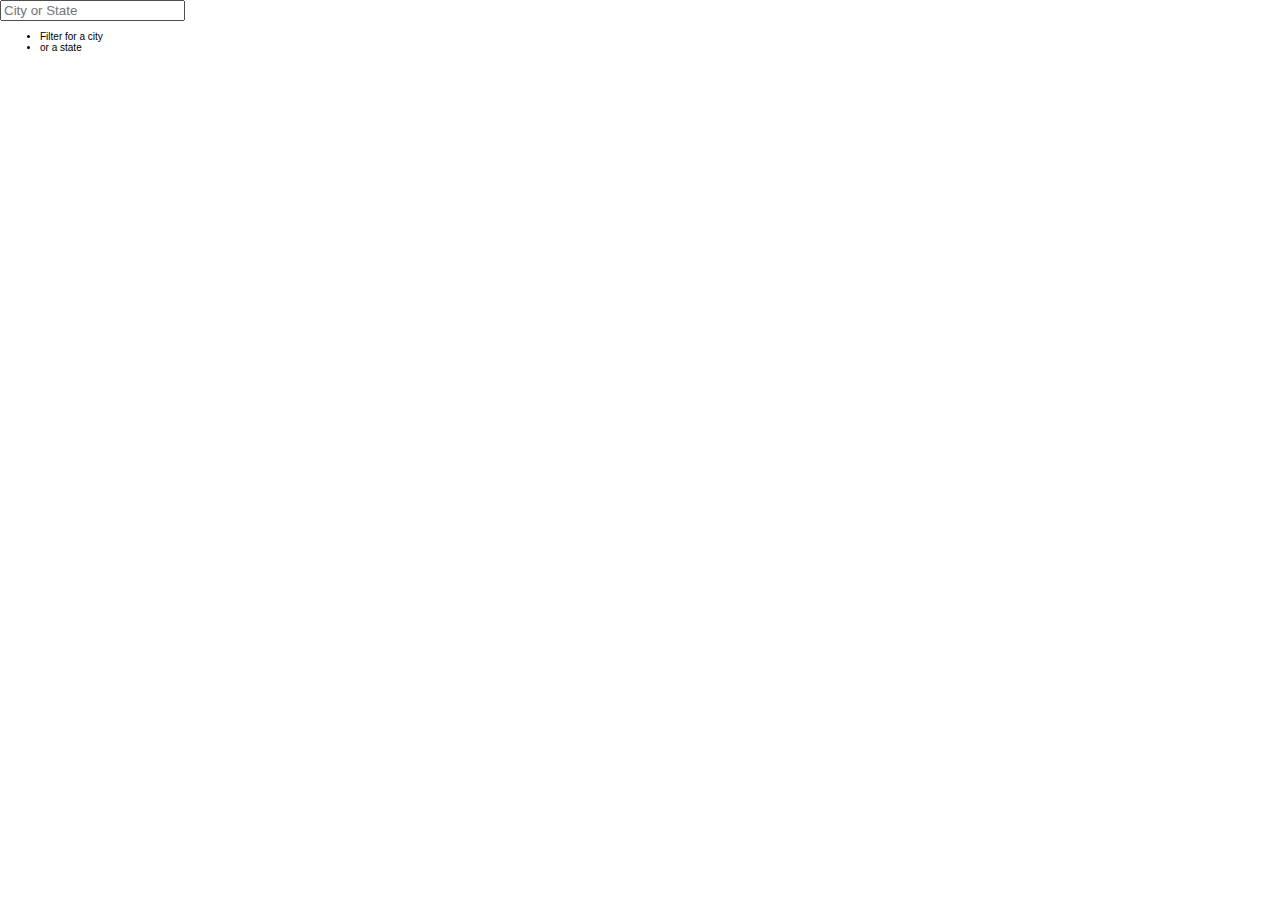
<file: index.html>
<!DOCTYPE html>
<html lang="en">
<head>
  <meta charset="UTF-8">
  <title>Type Ahead 👀</title>
  <link rel="stylesheet" href="style.css">
</head>
<body>

  <form class="search-form">
    <input type="text" class="search" placeholder="City or State">
    <ul class="suggestions">
      <li>Filter for a city</li>
      <li>or a state</li>
    </ul>
  </form>
<script>
const endpoint = 'https://gist.githubusercontent.com/Miserlou/c5cd8364bf9b2420bb29/raw/2bf258763cdddd704f8ffd3ea9a3e81d25e2c6f6/cities.json';

const cities = [];
fetch(endpoint)
  .then(blob => blob.json())
  .then(data => cities.push(...data));

function findMatches(wordToMatch, cities) {
  return cities.filter(place => {
    // here we need to figure out if the city or state matches what was searched
    const regex = new RegExp(wordToMatch, 'gi');
    return place.city.match(regex) || place.state.match(regex)
  });
}

function numberWithCommas(x) {
  return x.toString().replace(/\B(?=(\d{3})+(?!\d))/g, ',');
}

function displayMatches() {
  const matchArray = findMatches(this.value, cities);
  const html = matchArray.map(place => {
    const regex = new RegExp(this.value, 'gi');
    const cityName = place.city.replace(regex, `<span class="hl">${this.value}</span>`);
    const stateName = place.state.replace(regex, `<span class="hl">${this.value}</span>`);
    return `
      <li>
        <span class="name">${cityName}, ${stateName}</span>
        <span class="population">${numberWithCommas(place.population)}</span>
      </li>
    `;
  }).join('');
  suggestions.innerHTML = html;
}

const searchInput = document.querySelector('.search');
const suggestions = document.querySelector('.suggestions');

searchInput.addEventListener('change', displayMatches);
searchInput.addEventListener('keyup', displayMatches);

</script>
  </body>
</html>
</file>
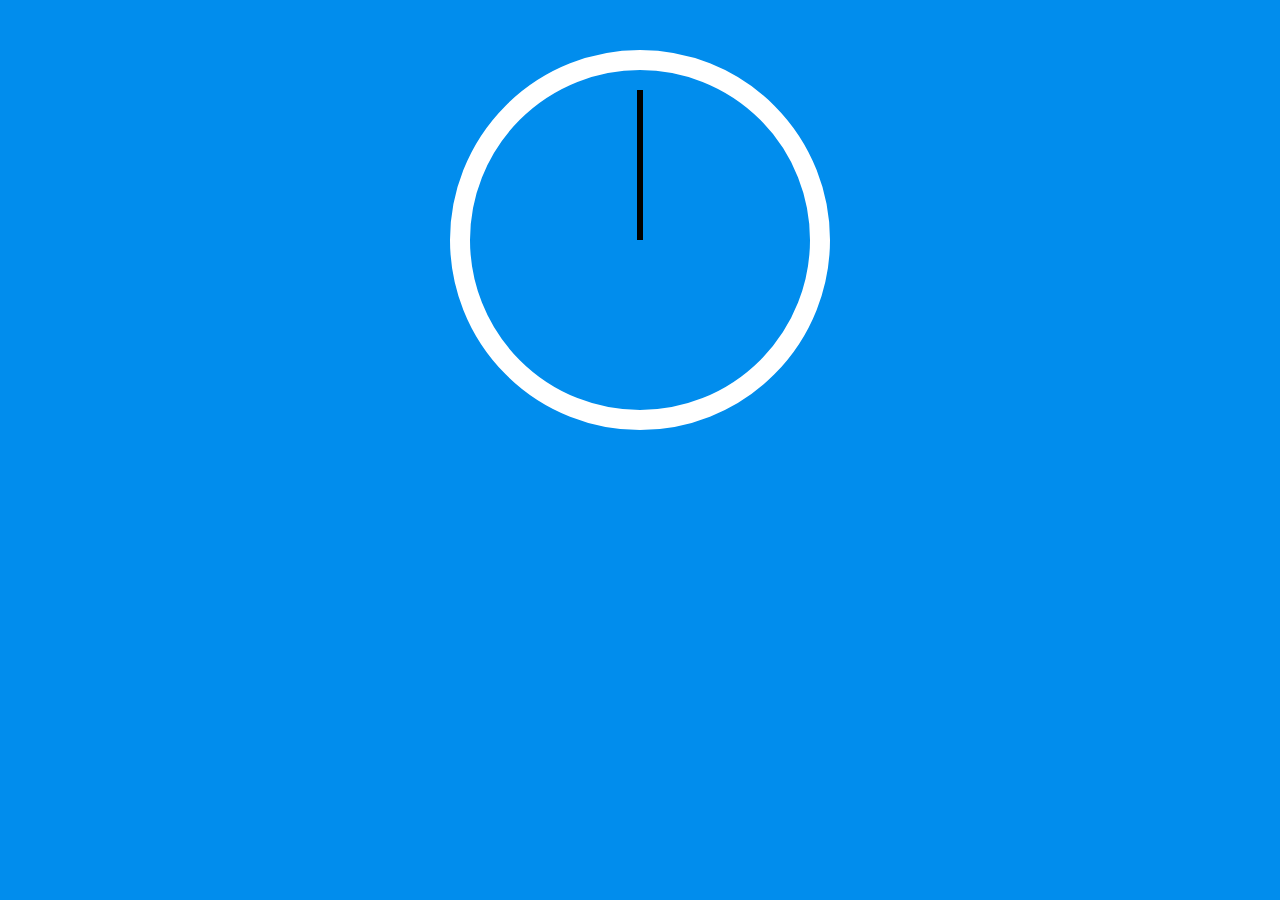
<file: CSS clock/index.html>
<!DOCTYPE html>
<html lang="en">
<head>
    <meta charset="UTF-8">
    <title>Js + CSS Clock</title>
</head>
<body>


    <div class="clock">
        <div class="clock-face">
            <div class="hand hour-hand"></div>
            <div class="hand minute-hand"></div>
            <div class="hand second-hand"></div>
        </div>
     </div>

<style>
    html {
        background:#018DED url(http://unsplash.it/1500/1000?image=881&blur=50);
        background-size: cover;
        font-family: 'helvetica neue';
        text-align: center;
        font-size: 10px;
    }

    body {
        margin: 0;
        font-size: 2rem;
        display: flex;
        flex: 1;
        min-height: 100vh;
    }

    .clock {
        width: 30rem;
        height: 30rem;
        border: 20px solid white;
        border-radius: 50%;
        margin: 50px auto;
        position: relative;
        padding: 2rem;
        box-shadow:
        0 0 0 4px rgba(0,0,0,0.1),
        inset 0 0 0 3px #EFEFEF,
        inset 0 0 10px black
        0 0 10px rgba(0,0,0,0.2);
    }

    .clock-face {
        position: relative;
        width: 100%;
        height: 100%;
        transform: translateY(-3px);
    }

    .hand {
        width: 50%;
        height: 6px;
        background: black;
        position: absolute;
        top: 50%;
        transform-origin: 100%;
        transform: rotate(90deg);
        transition: all 0.05s; 
        transition-timing-function: cubic-bezier(0.1, 2.7, 0.58,1);
    }
</style>

<script>
        const secondHand = document.querySelector('.second-hand');
        const minsHand = document.querySelector('.min-hand');
        const hourHand = document.querySelector('.hour-hand');
    
    function setDate() {
        const now = new Date();

    const seconds = now.getSeconds();
    const secondsDegrees = ((seconds / 60) * 360) + 90;
    secondHand.style.transform = `rotate(${secondsDegrees}deg)`;
   
   
        const mins = now.getMinutes();
        const minsDegrees = ((mins / 60) * 360) + ((seconds/60)*6) + 90;
        minsHand.style.transform = `rotate(${minsDegrees}deg)`;

        const hour = now.getHours();
        const hourDegrees = ((hour / 12) * 360) + ((mins/60)*30) + 90;
        hourHand.style.transform = `rotate(${hourDegrees}deg)`;
    }

    setInterval(setDate,1000);
    setDate;
</script>
</body>
</html>
</file>
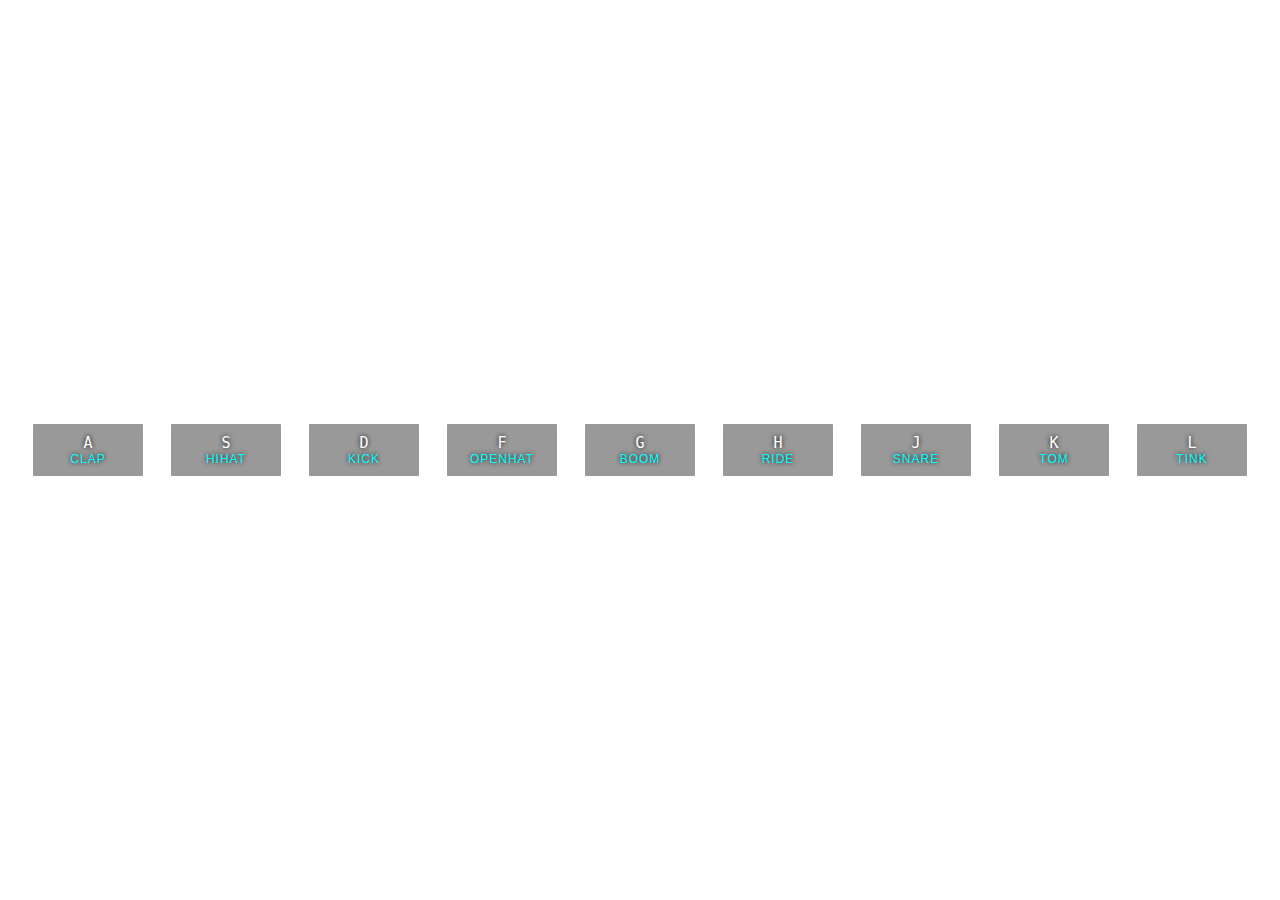
<file: Drum kit/index.html>
<DOCTYPE.html>
<html lang="eng">
<head>
    <meta charset="UTF-8">
    <title>John's JS DrumKit</title>
    <link rel="stylesheet" href="style.css">
</head>
<body>


    <div class="keys">
       
        <div data-key="65" class="key">
            <kbd>A</kbd>
            <span class="sound">clap</span>
        </div>
        <div data-key="83" class="key">
             <kbd>S</kbd>
            <span class="sound">hihat</span>
        </div>
        <div data-key="68" class="key">
            <kbd>D</kbd>
            <span class="sound">kick</span>
        </div>
        <div data-key="70" class="key">
            <kbd>F</kbd>
            <span class="sound">openhat</span>
        </div>
         <div data-key="71" class="key">
            <kbd>G</kbd>
            <span class="sound">boom</span>
        </div>
        <div data-key="72" class="key">
            <kbd>H</kbd>
            <span class="sound">ride</span>
        </div>
        <div data-key="74" class="key">
            <kbd>J</kbd>
            <span class="sound">snare</span>
        </div>
        <div data-key="75" class="key">
            <kbd>K</kbd>
            <span class="sound">tom</span>
        </div>
        <div data-key="76" class="key">
            <kbd>L</kbd>
            <span class="sound">tink</span>
        </div>
    </div>

    <audio data-key="65" src="sounds/clap.wav"></audio>
    <audio data-key="83" src="sounds/hihat.wav"></audio>
    <audio data-key="68" src="sounds/kick.wav"></audio>
    <audio data-key="70" src="sounds/openhat.wav"></audio>
    <audio data-key="71" src="sounds/boom.wav"></audio>
    <audio data-key="72" src="sounds/ride.wav"></audio>
    <audio data-key="74" src="sounds/snare.wav"></audio>
    <audio data-key="75" src="sounds/tom.wav"></audio>
    <audio data-key="76" src="sounds/tink.wav"></audio>
    
<script>
function removeTransition(e) {
    if (e.propertyName !== 'transform') return;
    e.target.classList.remove('playing');
  }

  function playSound(e) {
    const audio = document.querySelector(`audio[data-key="${e.keyCode}"]`);
    const key = document.querySelector(`div[data-key="${e.keyCode}"]`);
    if (!audio) return;

    key.classList.add('playing');
    audio.currentTime = 0;
    audio.play();
  }

  const keys = Array.from(document.querySelectorAll('.key'));
  keys.forEach(key => key.addEventListener('transitionend', removeTransition));
  window.addEventListener('keydown', playSound);
</script>
            
</body>
</html>
</file>
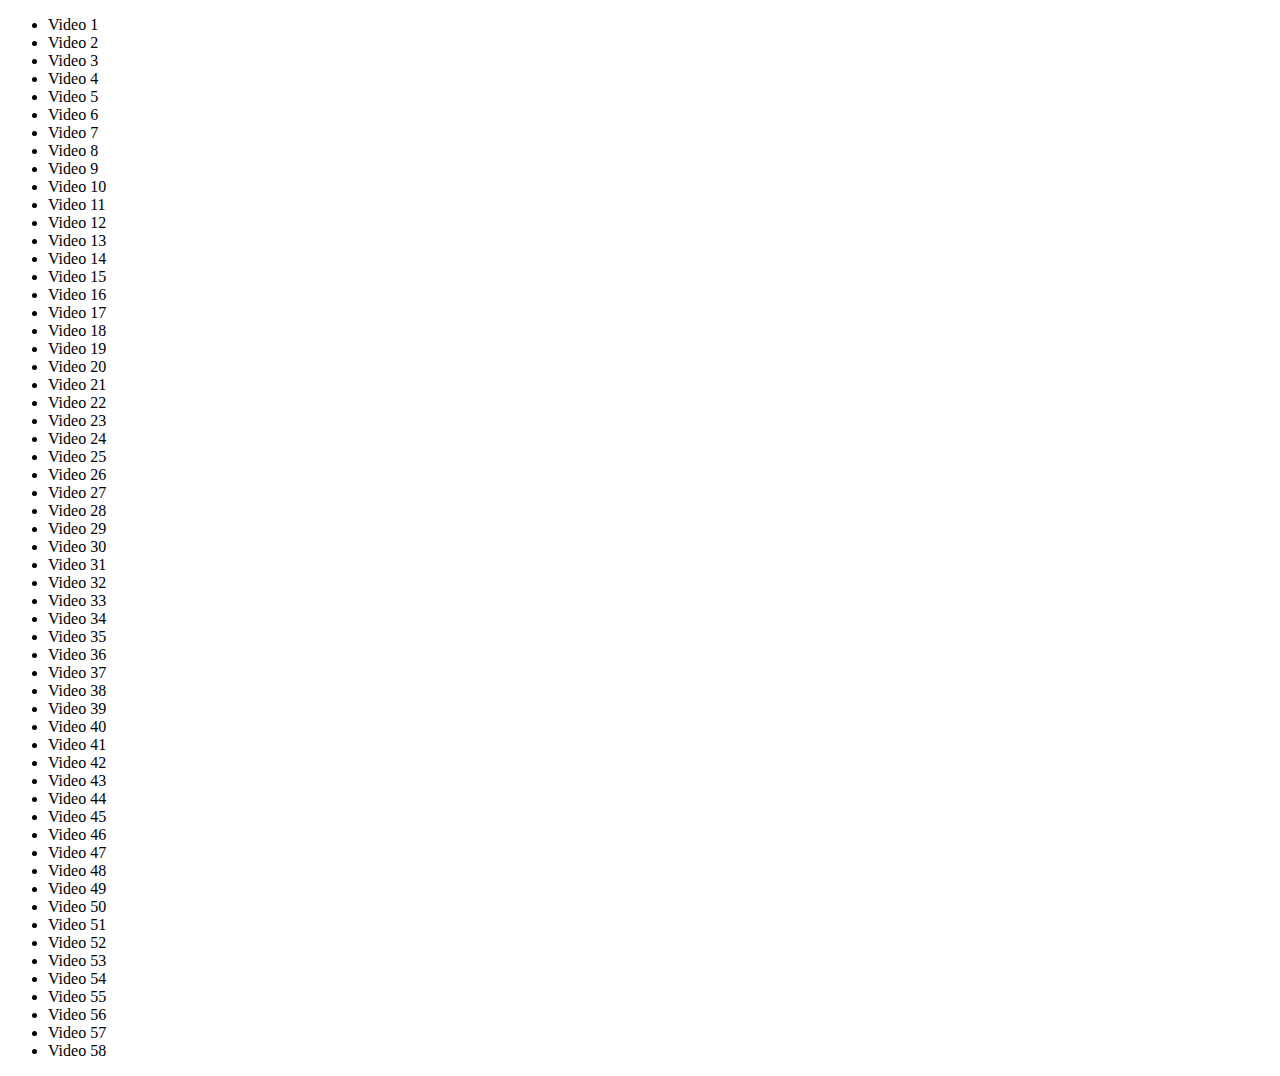
<file: adding.html>
<!DOCTYPE html>
<html lang="en">

<head>
    <meta charset="UTF-8">
    <title>Videos</title>
</head>

<body>
    <ul class="videos">
        <li data-time="5:43">
            Video 1
        </li>
        <li data-time="2:33">
            Video 2
        </li>
        <li data-time="3:45">
            Video 3
        </li>
        <li data-time="0:47">
            Video 4
        </li>
        <li data-time="5:21">
            Video 5
        </li>
        <li data-time="6:56">
            Video 6
        </li>
        <li data-time="3:46">
            Video 7
        </li>
        <li data-time="5:25">
            Video 8
        </li>
        <li data-time="3:14">
            Video 9
        </li>
        <li data-time="3:31">
            Video 10
        </li>
        <li data-time="5:59">
            Video 11
        </li>
        <li data-time="3:07">
            Video 12
        </li>
        <li data-time="11:29">
            Video 13
        </li>
        <li data-time="8:57">
            Video 14
        </li>
        <li data-time="5:49">
            Video 15
        </li>
        <li data-time="5:52">
            Video 16
        </li>
        <li data-time="5:50">
            Video 17
        </li>
        <li data-time="9:13">
            Video 18
        </li>
        <li data-time="11:51">
            Video 19
        </li>
        <li data-time="7:58">
            Video 20
        </li>
        <li data-time="4:40">
            Video 21
        </li>
        <li data-time="4:45">
            Video 22
        </li>
        <li data-time="6:46">
            Video 23
        </li>
        <li data-time="7:24">
            Video 24
        </li>
        <li data-time="7:12">
            Video 25
        </li>
        <li data-time="5:23">
            Video 26
        </li>
        <li data-time="3:34">
            Video 27
        </li>
        <li data-time="8:22">
            Video 28
        </li>
        <li data-time="5:17">
            Video 29
        </li>
        <li data-time="3:10">
            Video 30
        </li>
        <li data-time="4:43">
            Video 31
        </li>
        <li data-time="19:43">
            Video 32
        </li>
        <li data-time="0:47">
            Video 33
        </li>
        <li data-time="0:47">
            Video 34
        </li>
        <li data-time="3:14">
            Video 35
        </li>
        <li data-time="3:59">
            Video 36
        </li>
        <li data-time="2:43">
            Video 37
        </li>
        <li data-time="4:17">
            Video 38
        </li>
        <li data-time="6:56">
            Video 39
        </li>
        <li data-time="3:05">
            Video 40
        </li>
        <li data-time="2:06">
            Video 41
        </li>
        <li data-time="1:59">
            Video 42
        </li>
        <li data-time="1:49">
            Video 43
        </li>
        <li data-time="3:36">
            Video 44
        </li>
        <li data-time="7:10">
            Video 45
        </li>
        <li data-time="3:44">
            Video 46
        </li>
        <li data-time="3:44">
            Video 47
        </li>
        <li data-time="4:36">
            Video 48
        </li>
        <li data-time="3:16">
            Video 49
        </li>
        <li data-time="1:10">
            Video 50
        </li>
        <li data-time="6:10">
            Video 51
        </li>
        <li data-time="2:14">
            Video 52
        </li>
        <li data-time="3:44">
            Video 53
        </li>
        <li data-time="5:05">
            Video 54
        </li>
        <li data-time="6:03">
            Video 55
        </li>
        <li data-time="12:39">
            Video 56
        </li>
        <li data-time="1:56">
            Video 57
        </li>
        <li data-time="4:04">
            Video 58
        </li>
    </ul>
    <script>
    </script>
</body>

</html>
</file>
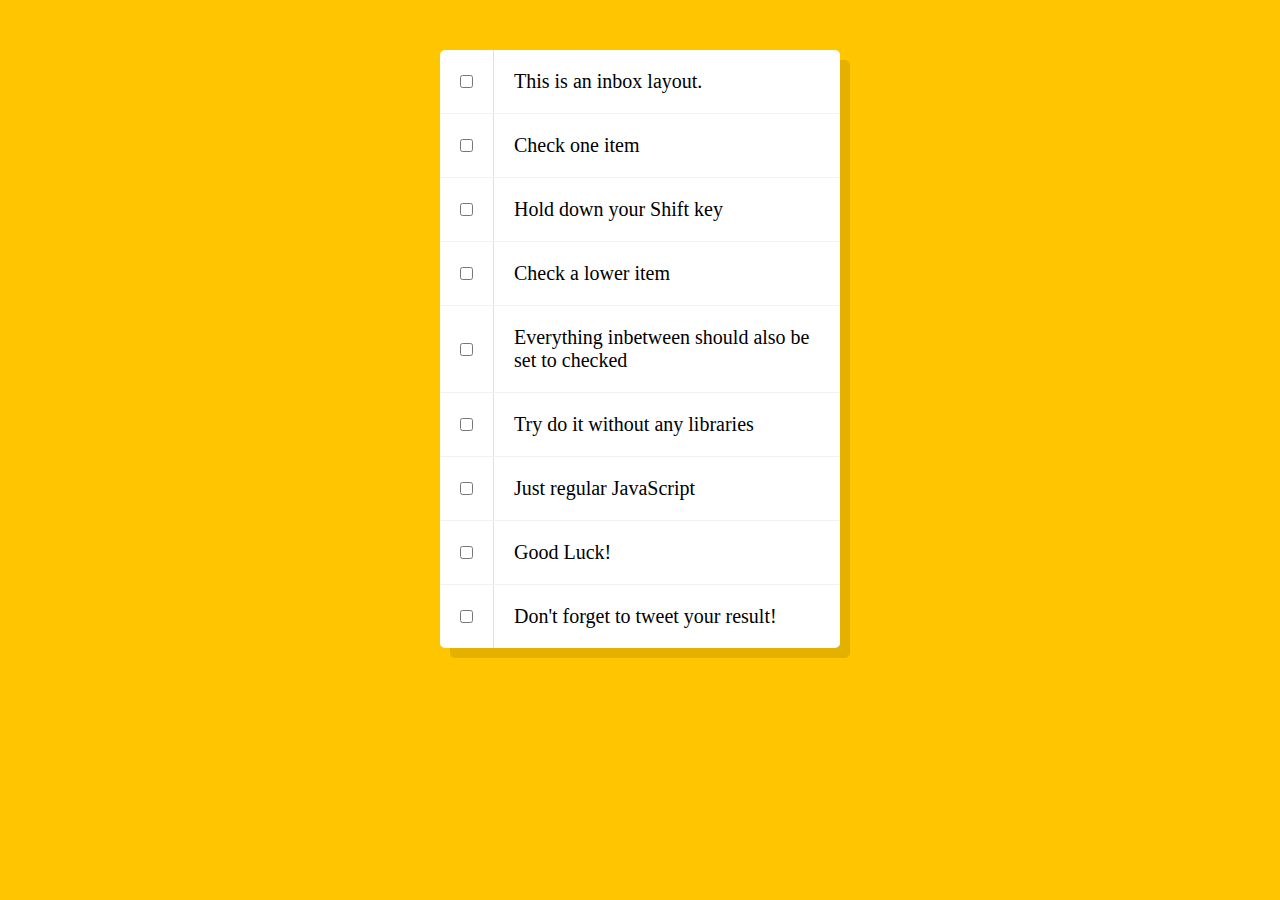
<file: checkboxes.html>
<!DOCTYPE html>
<html lang="en">
<head>
  <meta charset="UTF-8">
  <title>Hold Shift to Check Multiple Checkboxes</title>
</head>
<body>
  <style>

    html {
      font-family: sans-serif;
      background:#ffc600;
    }

    .inbox {
      max-width:400px;
      margin:50px auto;
      background:white;
      border-radius:5px;
      box-shadow:10px 10px 0 rgba(0,0,0,0.1);
    }

    .item {
      display:flex;
      align-items:center;
      border-bottom: 1px solid #F1F1F1;
    }

    .item:last-child {
      border-bottom:0;
    }


    input:checked + p {
      background:#F9F9F9;
      text-decoration: line-through;
    }

    input[type="checkbox"] {
      margin:20px;
    }

    p {
      margin:0;
      padding:20px;
      transition:background 0.2s;
      flex:1;
      font-family:'helvetica neue';
      font-size: 20px;
      font-weight: 200;
      border-left: 1px solid #D1E2FF;
    }


  </style>
   <!--
   The following is a common layout you would see in an email client.

   When a user clicks a checkbox, holds Shift, and then clicks another checkbox a few rows down, all the checkboxes inbetween those two checkboxes should be checked.

  -->
  <div class="inbox">
    <div class="item">
      <input type="checkbox">
      <p>This is an inbox layout.</p>
    </div>
    <div class="item">
      <input type="checkbox">
      <p>Check one item</p>
    </div>
    <div class="item">
      <input type="checkbox">
      <p>Hold down your Shift key</p>
    </div>
    <div class="item">
      <input type="checkbox">
      <p>Check a lower item</p>
    </div>
    <div class="item">
      <input type="checkbox">
      <p>Everything inbetween should also be set to checked</p>
    </div>
    <div class="item">
      <input type="checkbox">
      <p>Try do it without any libraries</p>
    </div>
    <div class="item">
      <input type="checkbox">
      <p>Just regular JavaScript</p>
    </div>
    <div class="item">
      <input type="checkbox">
      <p>Good Luck!</p>
    </div>
    <div class="item">
      <input type="checkbox">
      <p>Don't forget to tweet your result!</p>
    </div>
  </div>

<script>
const checkboxes = document.querySelectorAll('.inbox input[type="checkbox"]');

let lastChecked;

function handleCheck(e) {
  // Check if they had the shift key down
  // AND check that they are checking it
  let inBetween = false;
  if (e.shiftKey && this.checked) {
    // go ahead and do what we please
    // loop over every single checkbox
    checkboxes.forEach(checkbox => {
      console.log(checkbox);
      if (checkbox === this || checkbox === lastChecked) {
        inBetween = !inBetween;
        console.log('Starting to check them inbetween!');
      }

      if (inBetween) {
        checkbox.checked = true;
      }
    });
  }

  lastChecked = this;
}

checkboxes.forEach(checkbox => checkbox.addEventListener('click', handleCheck));
</script>
</body>
</html>
</file>
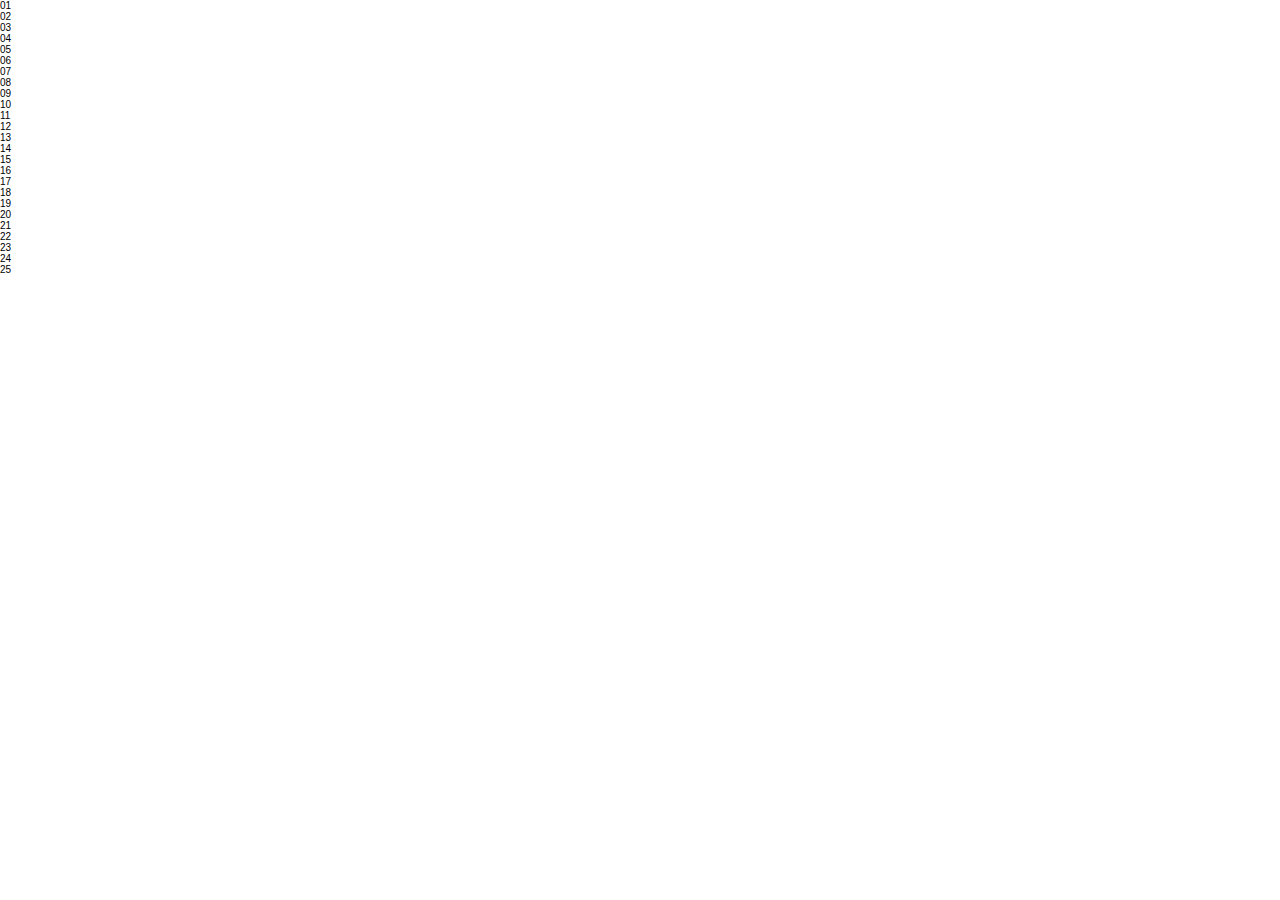
<file: click.html>
<!DOCTYPE html>
<html lang="en">
<head>
  <meta charset="UTF-8">
  <title>Click and Drag</title>
  <link rel="stylesheet" href="style.css">
</head>
<body>
  <div class="items">
    <div class="item item1">01</div>
    <div class="item item2">02</div>
    <div class="item item3">03</div>
    <div class="item item4">04</div>
    <div class="item item5">05</div>
    <div class="item item6">06</div>
    <div class="item item7">07</div>
    <div class="item item8">08</div>
    <div class="item item9">09</div>
    <div class="item item10">10</div>
    <div class="item item11">11</div>
    <div class="item item12">12</div>
    <div class="item item13">13</div>
    <div class="item item14">14</div>
    <div class="item item15">15</div>
    <div class="item item16">16</div>
    <div class="item item17">17</div>
    <div class="item item18">18</div>
    <div class="item item19">19</div>
    <div class="item item20">20</div>
    <div class="item item21">21</div>
    <div class="item item22">22</div>
    <div class="item item23">23</div>
    <div class="item item24">24</div>
    <div class="item item25">25</div>
  </div>

<script>
  const slider = document.querySelector('.items');
  let isDown = false;
  let startX;
  let scrollLeft;

  slider.addEventListener('mousedown', (e) => {
    isDown = true;
    slider.classList.add('active');
    startX = e.pageX - slider.offsetLeft;
    scrollLeft = slider.scrollLeft;
  });

  slider.addEventListener('mouseleave', () => {
    isDown = false;
    slider.classList.remove('active');
  });

  slider.addEventListener('mouseup', () => {
    isDown = false;
    slider.classList.remove('active');
  });

  slider.addEventListener('mousemove', (e) => {
    if (!isDown) return;  // stop the fn from running
    e.preventDefault();
    const x = e.pageX - slider.offsetLeft;
    const walk = (x - startX) * 3;
    slider.scrollLeft = scrollLeft - walk;
  });

</script>

  </body>
</html>
</file>
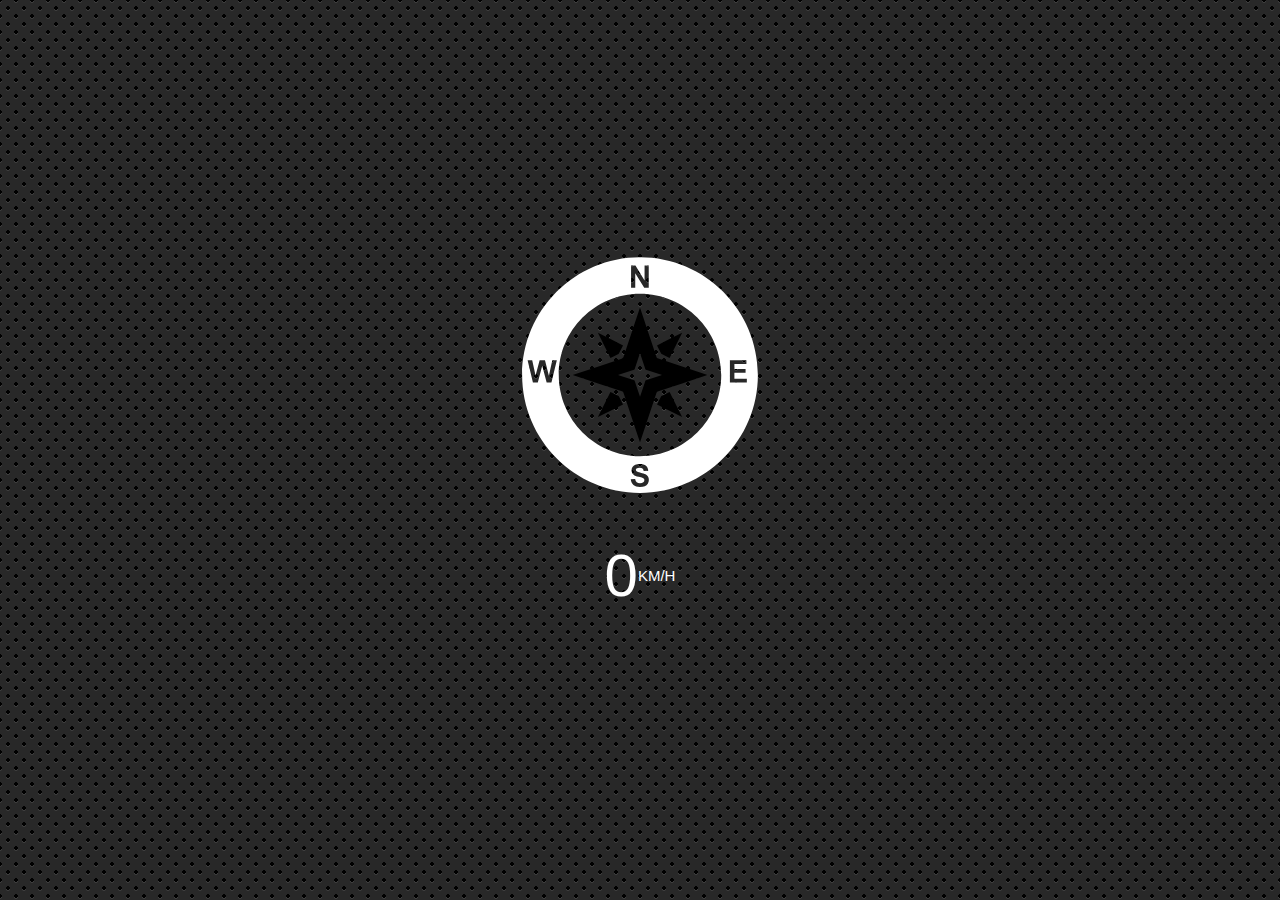
<file: gLocal.html>
<!DOCTYPE html>
<html lang="en">
<head>
  <meta charset="UTF-8">
  <title>Document</title>
  <meta name="viewport" content="width=device-width">
</head>
<body>
  <svg class="arrow" xmlns="http://www.w3.org/2000/svg" xmlns:xlink="http://www.w3.org/1999/xlink" version="1.1" x="0px" y="0px" viewBox="0 0 64 64" enable-background="new 0 0 64 64" xml:space="preserve"><g><path fill="#ffffff" d="M32,1.824C15.361,1.824,1.825,15.361,1.825,32c0,16.639,13.537,30.176,30.175,30.176   S62.175,48.639,62.175,32C62.175,15.361,48.639,1.824,32,1.824z M29.715,3.988h1.12l2.333,3.807V3.988h1.069v5.701h-1.155   l-2.298-3.718v3.718h-1.069V3.988z M9.323,33.917H8.102l-1.136-4.262l-1.132,4.262H4.587l-1.361-5.701h1.178l0.859,3.916   l1.042-3.916h1.369l0.999,3.982l0.875-3.982h1.159L9.323,33.917z M33.995,59.828c-0.181,0.285-0.438,0.497-0.77,0.636   c-0.332,0.139-0.745,0.208-1.241,0.208c-0.721,0-1.274-0.167-1.661-0.5c-0.386-0.333-0.617-0.819-0.692-1.456l1.12-0.109   c0.067,0.376,0.204,0.652,0.41,0.828c0.206,0.176,0.484,0.264,0.834,0.264c0.371,0,0.65-0.078,0.838-0.235   c0.188-0.157,0.282-0.34,0.282-0.55c0-0.135-0.04-0.25-0.119-0.344c-0.079-0.095-0.217-0.177-0.414-0.247   c-0.135-0.047-0.442-0.13-0.922-0.249c-0.617-0.153-1.05-0.341-1.299-0.564c-0.35-0.314-0.525-0.696-0.525-1.147   c0-0.29,0.082-0.562,0.247-0.815c0.165-0.253,0.402-0.445,0.712-0.577c0.31-0.132,0.684-0.198,1.122-0.198   c0.716,0,1.254,0.157,1.616,0.471c0.362,0.314,0.552,0.733,0.57,1.256l-1.151,0.051c-0.049-0.293-0.155-0.504-0.317-0.632   c-0.162-0.128-0.405-0.193-0.729-0.193c-0.334,0-0.596,0.069-0.786,0.206c-0.122,0.088-0.183,0.206-0.183,0.354   c0,0.135,0.057,0.25,0.171,0.346c0.145,0.122,0.498,0.249,1.058,0.381c0.56,0.132,0.974,0.269,1.243,0.41   c0.268,0.141,0.478,0.334,0.63,0.58c0.152,0.245,0.227,0.548,0.227,0.908C34.267,59.237,34.176,59.543,33.995,59.828z M32,52.795   c-11.466,0-20.795-9.329-20.795-20.795c0-11.466,9.329-20.795,20.795-20.795S52.795,20.534,52.795,32   C52.795,43.466,43.466,52.795,32,52.795z M55.014,33.917v-5.701h4.227v0.965h-3.076v1.264h2.862v0.96h-2.862v1.552h3.185v0.961   H55.014z"/><g><path fill="#000000" d="M48.904,31.863c-4.074-1.358-8.148-2.717-12.226-4.066c-0.265-0.087-0.399-0.223-0.486-0.486    c-1.349-4.077-2.708-8.151-4.066-12.226c-0.029-0.087-0.074-0.169-0.132-0.3c-0.054,0.152-0.09,0.245-0.122,0.34    c-1.352,4.053-2.707,8.104-4.048,12.161c-0.096,0.292-0.246,0.428-0.532,0.522c-4.056,1.342-8.108,2.696-12.16,4.049    c-0.097,0.032-0.189,0.074-0.344,0.137c0.172,0.06,0.267,0.093,0.362,0.125c4.074,1.358,8.148,2.717,12.224,4.072    c0.204,0.068,0.337,0.158,0.412,0.386c1.243,3.757,2.498,7.511,3.75,11.265c0.144,0.432,0.291,0.862,0.463,1.373    c0.068-0.185,0.108-0.285,0.142-0.386c1.349-4.042,2.701-8.083,4.04-12.128c0.094-0.284,0.231-0.438,0.523-0.534    c4.056-1.341,8.108-2.696,12.161-4.048c0.099-0.033,0.195-0.076,0.347-0.137C49.067,31.925,48.987,31.891,48.904,31.863z     M37.475,32.038c-1.316,0.439-2.631,0.879-3.947,1.314c-0.095,0.031-0.139,0.081-0.17,0.173c-0.434,1.313-0.873,2.625-1.311,3.937    c-0.012,0.033-0.024,0.066-0.046,0.126c-0.056-0.166-0.104-0.306-0.15-0.446c-0.407-1.219-0.814-2.437-1.218-3.657    c-0.025-0.074-0.068-0.104-0.134-0.125c-1.323-0.44-2.646-0.881-3.968-1.322c-0.031-0.01-0.062-0.022-0.118-0.041    c0.05-0.02,0.081-0.034,0.112-0.045c1.315-0.439,2.631-0.879,3.947-1.314c0.093-0.03,0.142-0.075,0.173-0.17    c0.435-1.316,0.875-2.632,1.314-3.947c0.01-0.031,0.022-0.062,0.039-0.11c0.019,0.042,0.033,0.069,0.043,0.097    c0.441,1.323,0.882,2.645,1.321,3.969c0.028,0.085,0.072,0.129,0.158,0.158c1.324,0.438,2.646,0.879,3.969,1.32    c0.027,0.009,0.053,0.02,0.1,0.038C37.538,32.013,37.507,32.027,37.475,32.038z"/><path fill="#000000" d="M24.436,27.633c-1.069-2.137-2.119-4.237-3.216-6.43c2.189,1.094,4.292,2.145,6.433,3.216    c-0.359,0.713-0.706,1.404-1.057,2.091c-0.023,0.045-0.078,0.082-0.127,0.106C25.807,26.949,25.143,27.28,24.436,27.633z"/><path fill="#000000" d="M39.573,27.632c-0.696-0.348-1.351-0.673-2.002-1.005c-0.076-0.038-0.155-0.104-0.193-0.177    c-0.338-0.661-0.666-1.326-1.019-2.033c2.121-1.061,4.228-2.115,6.43-3.217C41.69,23.399,40.635,25.509,39.573,27.632z"/><path fill="#000000" d="M24.436,36.339c0.712,0.357,1.394,0.698,2.074,1.043c0.046,0.024,0.088,0.073,0.113,0.121    c0.339,0.671,0.674,1.345,1.028,2.051c-2.126,1.063-4.232,2.117-6.43,3.216C22.317,40.577,23.37,38.472,24.436,36.339z"/><path fill="#000000" d="M36.358,39.555c0.354-0.707,0.688-1.38,1.028-2.05c0.028-0.056,0.084-0.111,0.14-0.139    c0.67-0.339,1.343-0.674,2.047-1.026c1.066,2.131,2.118,4.235,3.215,6.43C40.601,41.676,38.503,40.628,36.358,39.555z"/></g></g></svg>


  <h1 class="speed">
    <span class="speed-value">0</span>
    <span class="units">KM/H</span>
  </h1>

  <style>
    html {
      font-size: 100px;
    }
    body {
      margin: 0;
      font-family: sans-serif;
      min-height:100vh;
      display:flex;
      justify-content: center;
      align-items: center;
      flex-direction: column;
      background:
        radial-gradient(black 15%, transparent 16%) 0 0,
        radial-gradient(black 15%, transparent 16%) 8px 8px,
        radial-gradient(rgba(255,255,255,.1) 15%, transparent 20%) 0 1px,
        radial-gradient(rgba(255,255,255,.1) 15%, transparent 20%) 8px 9px;
      background-color:#282828;
      background-size:16px 16px;
      background-attachment: fixed;
    }

    .arrow {
      width:250px;
      overflow: hidden;
      transition: all 0.2s;
      transform:rotate(0deg);
      display: inline-block;
    }

    h1 {
      color:white;
      font-weight: 100;
      font-size: 60px;
      display:flex;
      align-items: center;
    }

    .units {
      font-size: 15px;
    }
    /*Compass: https://thenounproject.com/search/?q=compass&i=592352*/
  </style>
  <script>
    const arrow = document.querySelector('.arrow');
    const speed = document.querySelector('.speed-value');

    navigator.geolocation.watchPosition((data) => {
      console.log(data);
      speed.textContent = data.coords.speed;
      arrow.style.transform = `rotate(${data.coords.heading}deg)`;
    }, (err) => {
      console.error(err);
    });
  </script>
</body>
</html>
</file>
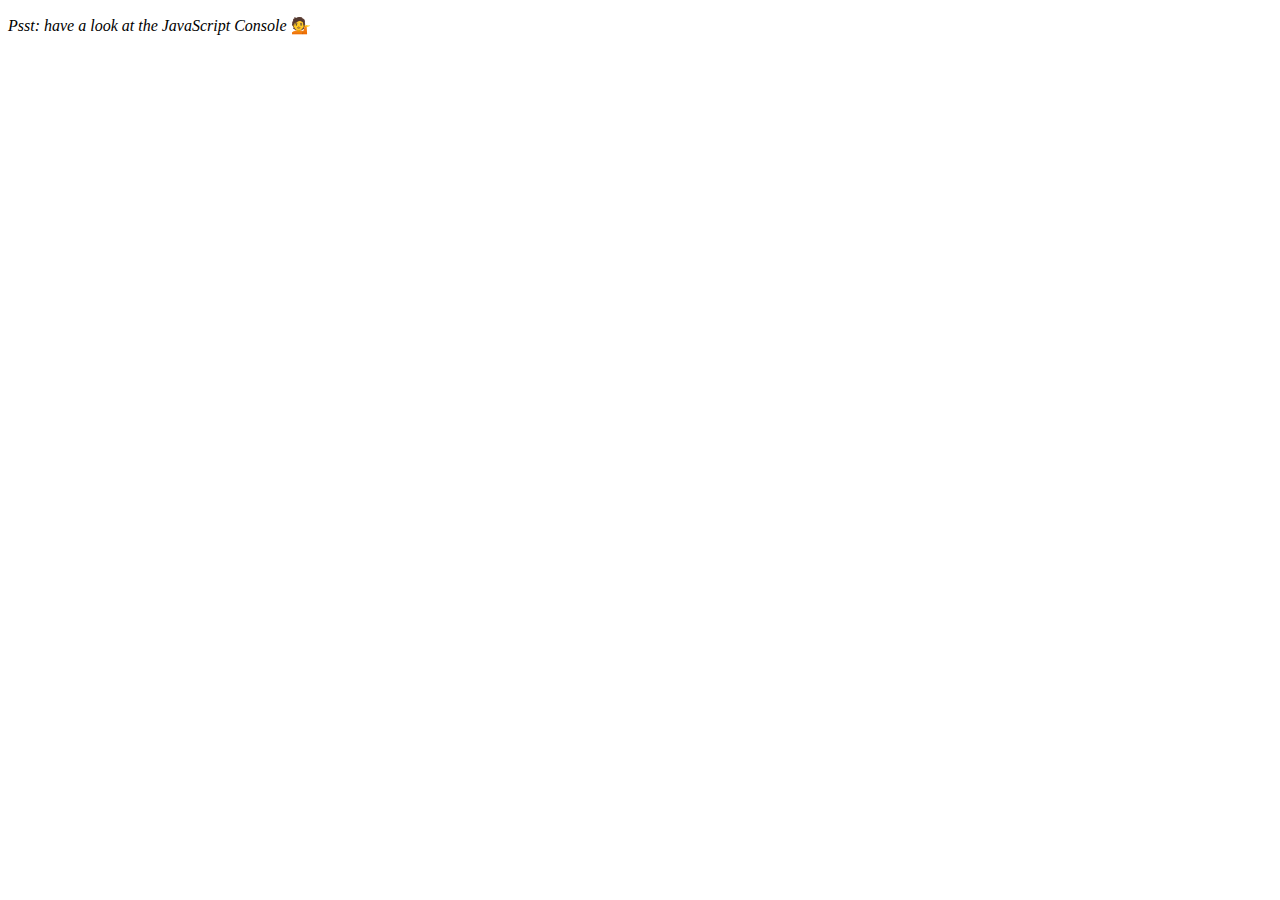
<file: index1.html>
<!DOCTYPE html>
<html lang="en">
<head>
  <meta charset="UTF-8">
  <title>Array Cardio 💪</title>
</head>
<body>
  <p><em>Psst: have a look at the JavaScript Console</em> 💁</p>
  <script>
    // Get your shorts on - this is an array workout!
    // ## Array Cardio Day 1

    // Some data we can work with

    const inventors = [
      { first: 'Albert', last: 'Einstein', year: 1879, passed: 1955 },
      { first: 'Isaac', last: 'Newton', year: 1643, passed: 1727 },
      { first: 'Galileo', last: 'Galilei', year: 1564, passed: 1642 },
      { first: 'Marie', last: 'Curie', year: 1867, passed: 1934 },
      { first: 'Johannes', last: 'Kepler', year: 1571, passed: 1630 },
      { first: 'Nicolaus', last: 'Copernicus', year: 1473, passed: 1543 },
      { first: 'Max', last: 'Planck', year: 1858, passed: 1947 },
      { first: 'Katherine', last: 'Blodgett', year: 1898, passed: 1979 },
      { first: 'Ada', last: 'Lovelace', year: 1815, passed: 1852 },
      { first: 'Sarah E.', last: 'Goode', year: 1855, passed: 1905 },
      { first: 'Lise', last: 'Meitner', year: 1878, passed: 1968 },
      { first: 'Hanna', last: 'Hammarström', year: 1829, passed: 1909 }
    ];

    const people = ['Beck, Glenn', 'Becker, Carl', 'Beckett, Samuel', 'Beddoes, Mick', 'Beecher, Henry', 'Beethoven, Ludwig', 'Begin, Menachem', 'Belloc, Hilaire', 'Bellow, Saul', 'Benchley, Robert', 'Benenson, Peter', 'Ben-Gurion, David', 'Benjamin, Walter', 'Benn, Tony', 'Bennington, Chester', 'Benson, Leana', 'Bent, Silas', 'Bentsen, Lloyd', 'Berger, Ric', 'Bergman, Ingmar', 'Berio, Luciano', 'Berle, Milton', 'Berlin, Irving', 'Berne, Eric', 'Bernhard, Sandra', 'Berra, Yogi', 'Berry, Halle', 'Berry, Wendell', 'Bethea, Erin', 'Bevan, Aneurin', 'Bevel, Ken', 'Biden, Joseph', 'Bierce, Ambrose', 'Biko, Steve', 'Billings, Josh', 'Biondo, Frank', 'Birrell, Augustine', 'Black Elk', 'Blair, Robert', 'Blair, Tony', 'Blake, William'];

    // Array.prototype.filter()
    // 1. Filter the list of inventors for those who were born in the 1500's
    const fifteen = inventors.filter(inventor => (inventor.year >= 1500 && inventor.year < 1600));

    console.table(fifteen);

    // Array.prototype.map()
    // 2. Give us an array of the inventor first and last names
    const fullNames = inventors.map(inventor => `${inventor.first} ${inventor.last}`);
    console.log(fullNames);

    // Array.prototype.sort()
    // 3. Sort the inventors by birthdate, oldest to youngest
    // const ordered = inventors.sort(function(a, b) {
    //   if(a.year > b.year) {
    //     return 1;
    //   } else {
    //     return -1;
    //   }
    // });

    const ordered = inventors.sort((a, b) => a.year > b.year ? 1 : -1);
    console.table(ordered);

    // Array.prototype.reduce()
    // 4. How many years did all the inventors live?
    const totalYears = inventors.reduce((total, inventor) => {
      return total + (inventor.passed - inventor.year);
    }, 0);

    console.log(totalYears);

    // 5. Sort the inventors by years lived
    const oldest = inventors.sort(function(a, b) {
      const lastInventor = a.passed - a.year;
      const nextInventor = b.passed - b.year;
      return lastInventor > nextInventor ? -1 : 1;
    });
    console.table(oldest);

    // 6. create a list of Boulevards in Paris that contain 'de' anywhere in the name
    // https://en.wikipedia.org/wiki/Category:Boulevards_in_Paris

    // const category = document.querySelector('.mw-category');
    // const links = Array.from(category.querySelectorAll('a'));
    // const de = links
    //             .map(link => link.textContent)
    //             .filter(streetName => streetName.includes('de'));

    // 7. sort Exercise
    // Sort the people alphabetically by last name
    const alpha = people.sort((lastOne, nextOne) => {
      const [aLast, aFirst] = lastOne.split(', ');
      const [bLast, bFirst] = nextOne.split(', ');
      return aLast > bLast ? 1 : -1;
    });
    console.log(alpha);

    // 8. Reduce Exercise
    // Sum up the instances of each of these
    const data = ['car', 'car', 'truck', 'truck', 'bike', 'walk', 'car', 'van', 'bike', 'walk', 'car', 'van', 'car', 'truck', 'pogostick'];

    const transportation = data.reduce(function(obj, item) {
      if (!obj[item]) {
        obj[item] = 0;
      }
      obj[item]++;
      return obj;
    }, {});

    console.log(transportation);

  </script>
</body>
</html>
</file>
<file: style.css>
html {
    font-size: 10px;
    background: url(http://www.paulwandtke.com/wp-content/uploads/2013/02/IMG_1051.jpg) bottom center;
    background-size: cover;
}

body,html {
    margin: 0;
    padding: 0;
    font-family: sans-serif;
}

.keys {
    display: flex;
    flex: 1;
    min-height: 100vh;
    align-items: center;
    justify-content: center;
}

.key {
    border: .4rem solid white;
    border-radius: .5rem;
    margin: 1rem;
    font-size: 1.5rem;
    padding: 1rem .5rem;
    transition: all .07s ease;
    width: 10rem;
    text-align: center;
    color:white;
    background: rgba(0,0,0,0.4);
    text-shadow: 0 0 .5rem black;
}

.playing {
    transform: scale(1.1);
    border-color: aqua;
    box-shadow:0 0 1rem aqua;
}

kbd {
    display: block;
    font-size 4rem;
}

.sound {
    font-size: 1.2rem;
    text-transform: uppercase;
    letter-spacing: .1rem;
    color: aqua;
}
</file>
<file: Drum kit/style.css>
html {
    font-size: 10px;
    background: url(http://www.paulwandtke.com/wp-content/uploads/2013/02/IMG_1051.jpg) bottom center;
    background-size: cover;
}

body,html {
    margin: 0;
    padding: 0;
    font-family: sans-serif;
}

.keys {
    display: flex;
    flex: 1;
    min-height: 100vh;
    align-items: center;
    justify-content: center;
}

.key {
    border: .4rem solid white;
    border-radius: .5rem;
    margin: 1rem;
    font-size: 1.5rem;
    padding: 1rem .5rem;
    transition: all .07s ease;
    width: 10rem;
    text-align: center;
    color:white;
    background: rgba(0,0,0,0.4);
    text-shadow: 0 0 .5rem black;
}

.playing {
    transform: scale(1.1);
    border-color: aqua;
    box-shadow:0 0 1rem aqua;
}

kbd {
    display: block;
    font-size 4rem;
}

.sound {
    font-size: 1.2rem;
    text-transform: uppercase;
    letter-spacing: .1rem;
    color: aqua;
}
</file>
